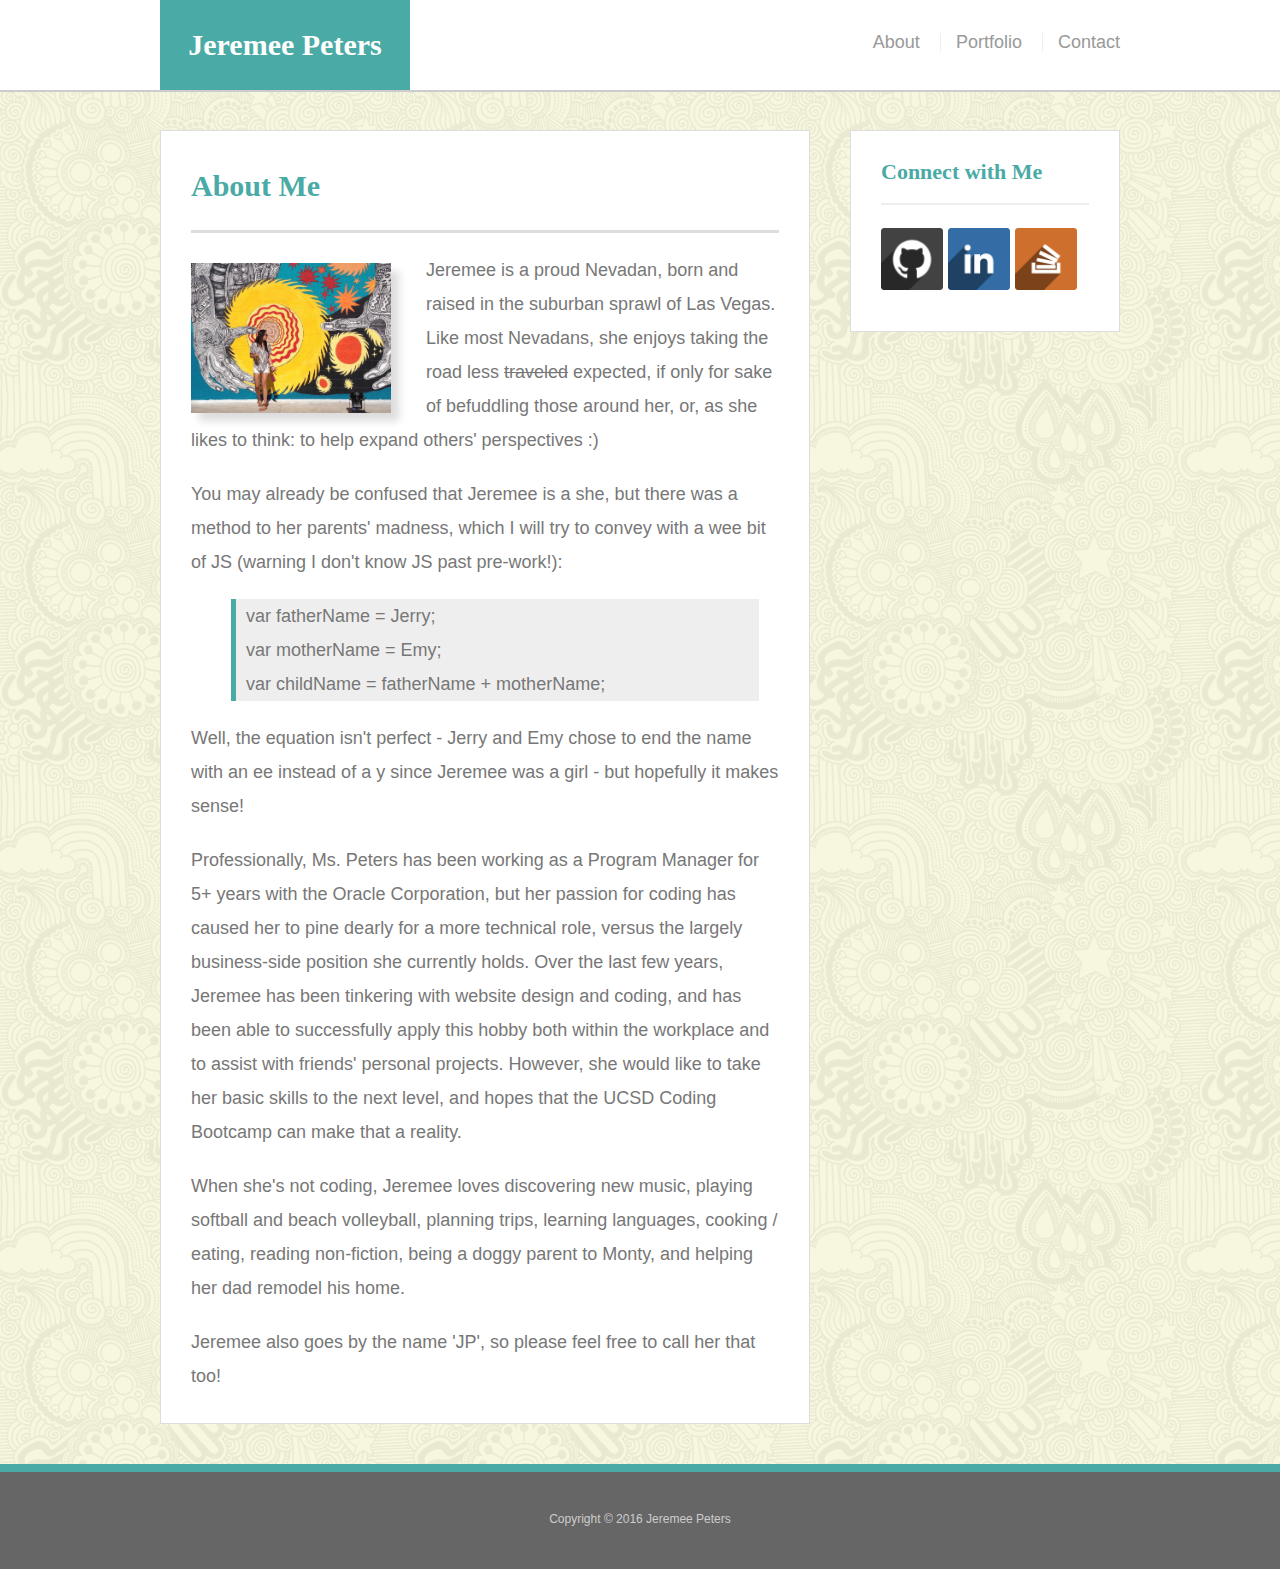
<file: index.html>
<!doctype html>
<html lang="en-us">

<head>
  <meta charset="UTF-8">
  <meta name="viewport" content="width=device-width, initial-scale=1.0"> 
  <title>About | Jeremee Peters</title>
  <link rel="shortcut icon" type="image/x-icon" href="assets/images/jp.ico">

  <link rel="stylesheet" type="text/css" href="assets/css/reset.css">
  <link rel="stylesheet" type="text/css" href="assets/css/style.css">

</head>

<body>

  <header id="masthead">
    <div class="container">
      <a href="index.html" id="logo">Jeremee Peters</a>
      <nav>
        <a href="index.html">About</a>
        <a href="portfolio.html">Portfolio</a>
        <a href="contact.html">Contact</a>
      </nav>
    </div>
  </header>

  <div id="main-container" class="container">
    <section class="main-section">
      <h1>About Me</h1>

      <img src="assets/images/bio-img-art-resize.jpg" class="auth-image" alt="Jeremee Peters">

      <p>Jeremee is a proud Nevadan, born and raised in the suburban sprawl of Las Vegas. Like most Nevadans, she enjoys taking the road less <del>traveled</del> expected, if only for sake of befuddling those around her, or, as she likes to think: to help expand others' perspectives :)</p>
      <p>You may already be confused that Jeremee is a <em>she</em>, but there was a method to her parents' madness, which I will try to convey with a wee bit of JS (warning I don't know JS past pre-work!):</p> 
      <blockquote>var fatherName = Jerry;<br>var motherName = Emy;<br>var childName = fatherName + motherName;</blockquote>
      <p> Well, the equation isn't perfect - Jerry and Emy chose to end the name with an <em>ee</em> instead of a <em>y</em> since Jeremee was a girl - but hopefully it makes sense!</p>
      <p>Professionally, Ms. Peters has been working as a Program Manager for 5+ years with the Oracle Corporation, but her passion for coding has caused her to pine dearly for a more technical role, versus the largely business-side position she currently holds. Over the last few years, Jeremee has been tinkering with website design and coding, and has been able to successfully apply this hobby both within the workplace and to assist with friends' personal projects. However, she would like to take her basic skills to the next level, and hopes that the UCSD Coding Bootcamp can make that a reality.</p>
      <p>When she's not coding, Jeremee loves discovering new music, playing softball and beach volleyball, planning trips, learning languages, cooking / eating, reading non-fiction, being a doggy parent to Monty, and helping her dad remodel his home.</p>
      <p>Jeremee also goes by the name 'JP', so please feel free to call her that too!</p>

    </section>

    <section class="sidebar">
      <div id="connect">
        <h2>Connect with Me</h2>

        <a href="https://www.github.com/jpetey" target="_blank"><img src="assets/images/git-icon.png" class="social" alt="GitHub" /></a>
        <a href="https://www.linkedin.com/in/jeremee-peters" target="_blank"><img src="assets/images/linked-icon.png" class="social" alt="LinkedIn" /></a>
        <a href="http://stackexchange.com/users/10045516/jpetey" target="_blank"><img src="assets/images/stack-icon.png" class="social" alt="Stack Overflow" /></a>
      </div>
    </section>
  </div>

  <footer>
    <div class="container">
      Copyright &copy; 2016 Jeremee Peters
    </div>
  </footer>
</body>

</html>
</file>
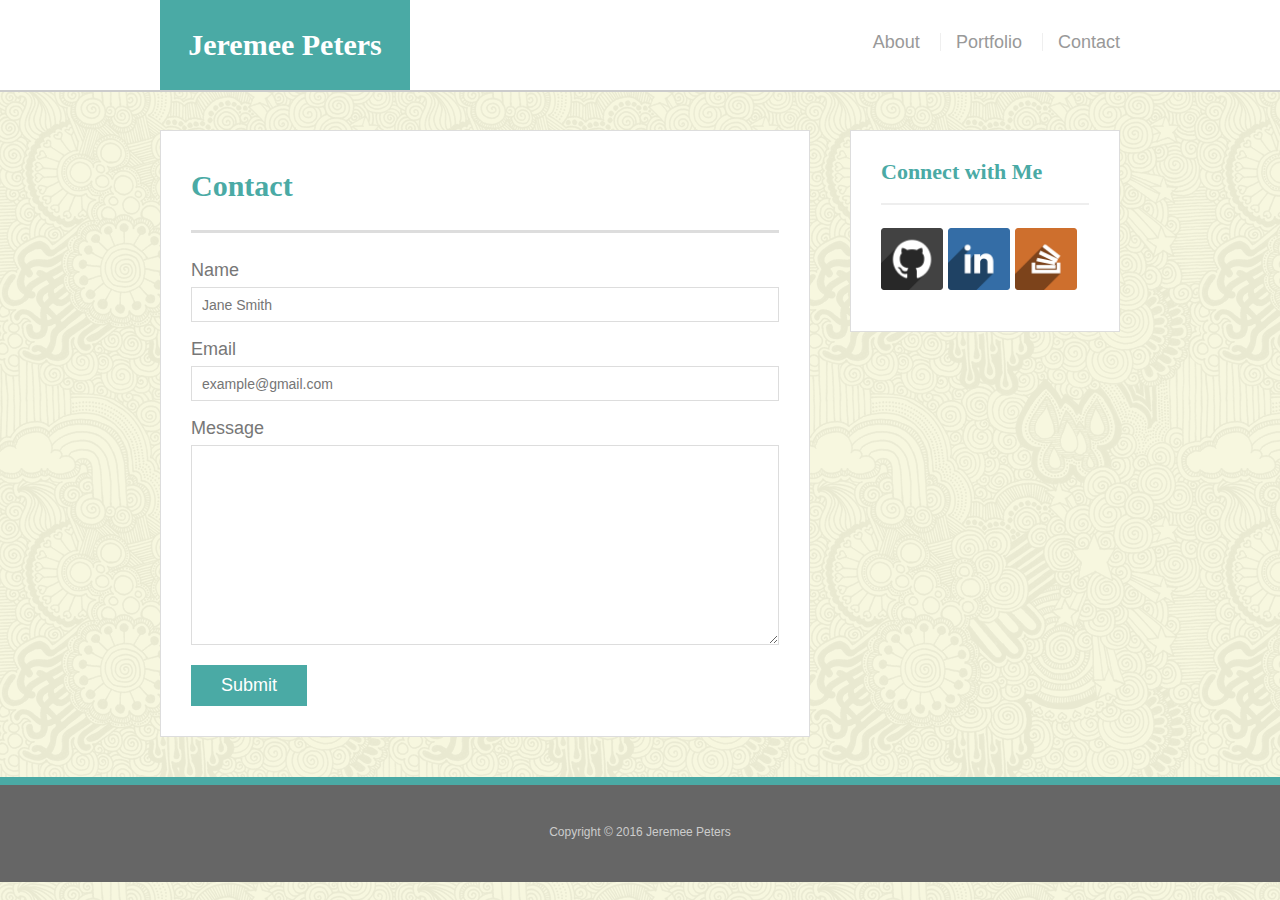
<file: contact.html>
<!doctype html>
<html lang="en-us">

<head>
  <meta charset="UTF-8">
  <title>Contact | Jeremee Peters</title>
  <link rel="shortcut icon" type="image/x-icon" href="assets/images/jp.ico">
  <link rel="stylesheet" type="text/css" href="assets/css/reset.css">
  <link rel="stylesheet" type="text/css" href="assets/css/style.css">
</head>

<body>

  <header id="masthead">
    <div class="container">
      <a href="index.html" id="logo">Jeremee Peters</a>
      <nav>
        <a href="index.html">About</a>
        <a href="portfolio.html">Portfolio</a>
        <a href="contact.html">Contact</a>
      </nav>
    </div>
  </header>

  <div id="main-container" class="container">
    <section class="main-section">
      <h1>Contact</h1>

      <form id="contact-form">
        <ul>
          <li>
            <label for="name">Name</label>
            <input type="text" id="name" name="name" placeholder="Jane Smith" required="required">
          </li>
          <li>
            <label for="email">Email</label>
            <input type="email" id="email" name="email" placeholder="example@gmail.com" required="required">
          </li>
          <li>
            <label for="message">Message</label>
            <textarea id="message" name="message" required="required"></textarea>
          </li>
        </ul>
        <input type="submit">
      </form>

    </section>

    <section class="sidebar">
      <div id="connect">
        <h2>Connect with Me</h2>
        <a href="https://www.github.com/jpetey" target="_blank"><img src="assets/images/git-icon.png" class="social" alt="GitHub" /></a>
        <a href="https://www.linkedin.com/in/jeremee-peters" target="_blank"><img src="assets/images/linked-icon.png" class="social" alt="LinkedIn" /></a>
        <a href="http://stackexchange.com/users/10045516/jpetey" target="_blank"><img src="assets/images/stack-icon.png" class="social" alt="Stack Overflow" /></a>
      </div>
    </section>
  </div>

  <footer>
    <div class="container">
      Copyright &copy; 2016 Jeremee Peters
    </div>
  </footer>
</body>

</html>
</file>
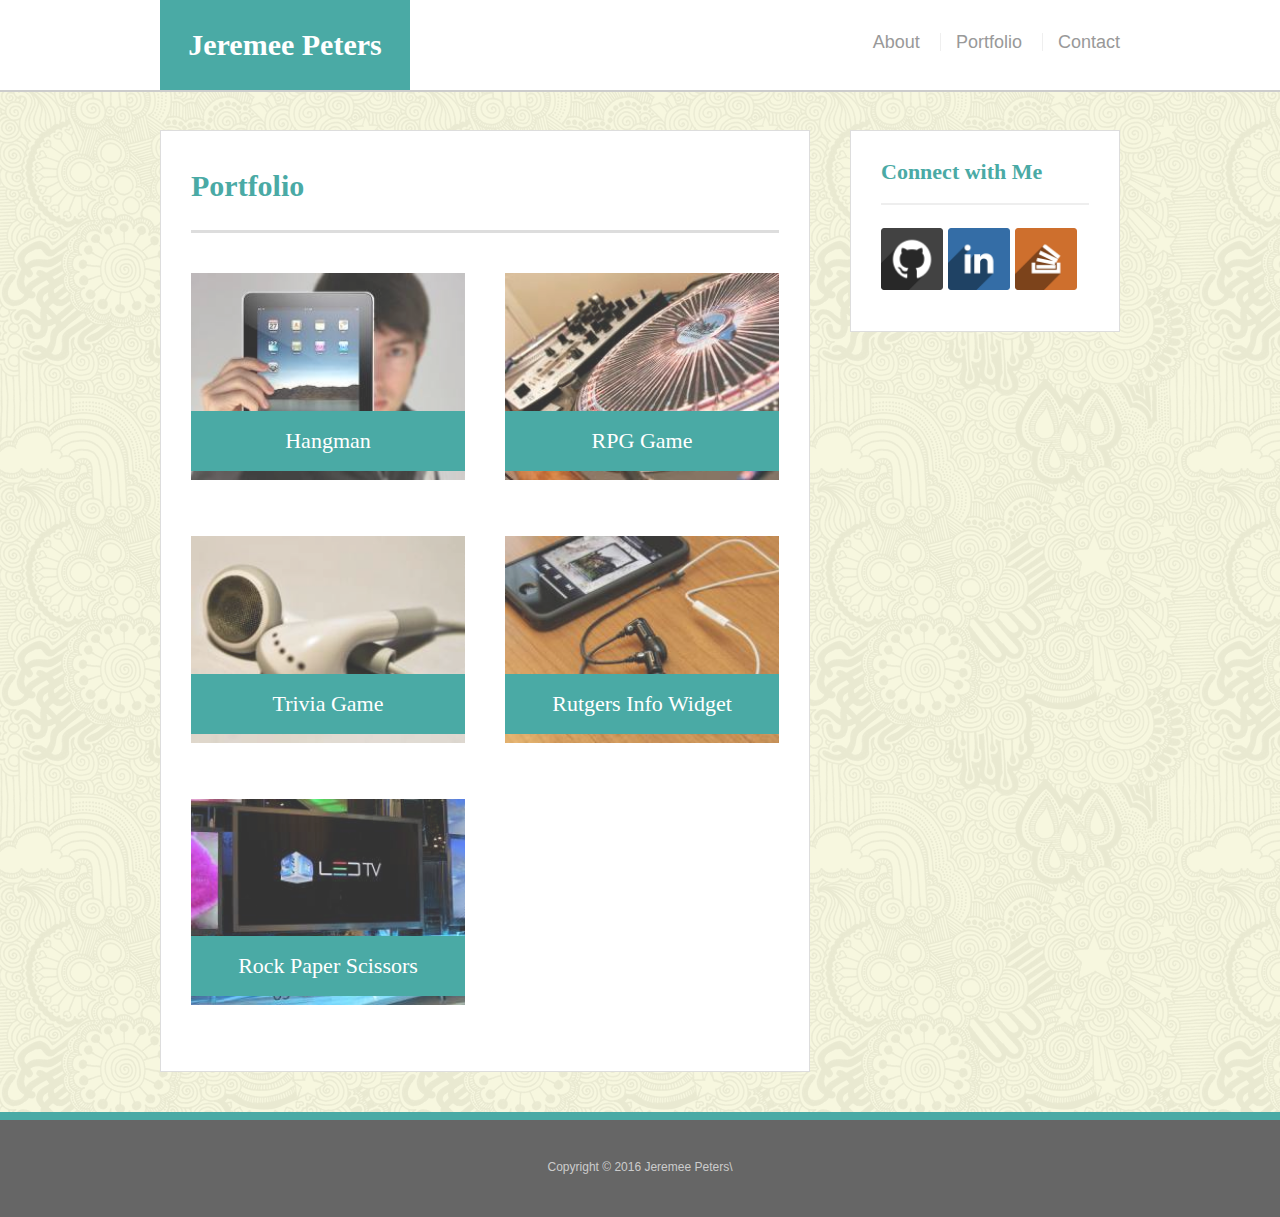
<file: portfolio.html>
<!doctype html>
<html lang="en-us">

<head>
  <meta charset="UTF-8">
  <title>Portfolio | Jeremee Peters</title>
  <link rel="shortcut icon" type="image/x-icon" href="assets/images/jp.ico">
  <link rel="stylesheet" type="text/css" href="assets/css/reset.css">
  <link rel="stylesheet" type="text/css" href="assets/css/style.css">
</head>

<body>

  <header id="masthead">
    <div class="container">
      <a href="index.html" id="logo">Jeremee Peters</a>
      <nav>
        <a href="index.html">About</a>
        <a href="portfolio.html">Portfolio</a>
        <a href="contact.html">Contact</a>
      </nav>
    </div>
  </header>

  <div id="main-container" class="container">
    <section class="main-section">
      <h1>Portfolio</h1>

      <div class="work">
        <img src="assets/images/portfolio/hangman.jpg" alt="hangman">

        <h3>Hangman</h3>
      </div>
      <div class="work">
        <img src="assets/images/portfolio/rpg.jpg" alt="RPG Game">

        <h3>RPG Game</h3>
      </div>
      <div class="work">
        <img src="assets/images/portfolio/trivia.jpg" alt="Trivia Game">

        <h3>Trivia Game</h3>
      </div>
      <div class="work">
        <img src="assets/images/portfolio/info-widget.jpg" alt="Rutgers Info Widget">

        <h3>Rutgers Info Widget</h3>
      </div>
      <div class="work">
        <img src="assets/images/portfolio/rock-paper.jpg" alt="Rock Paper Scissors">

        <h3>Rock Paper Scissors</h3>
      </div>

    </section>

    <section class="sidebar">
      <div id="connect">
        <h2>Connect with Me</h2>

        <a href="https://www.github.com/jpetey" target="_blank"><img src="assets/images/git-icon.png" class="social" alt="GitHub" /></a>
        <a href="https://www.linkedin.com/in/jeremee-peters" target="_blank"><img src="assets/images/linked-icon.png" class="social" alt="LinkedIn" /></a>
        <a href="http://stackexchange.com/users/10045516/jpetey" target="_blank"><img src="assets/images/stack-icon.png" class="social" alt="Stack Overflow" /></a>
      </div>
    </section>
  </div>

  <footer>
    <div class="container">
      Copyright &copy; 2016 Jeremee Peters\
    </div>
  </footer>
</body>

</html>
</file>
<file: assets/css/style.css>
body {
  font-family: 'Arial', 'Helvetica Neue', Helvetica, sans-serif;
  font-size: 18px;
  color: #777;
  line-height: 34px;
  background: url("../images/skulls.png");
}

* {
  box-sizing: border-box;
}


/*general*/

.container {
  clear: both;
  margin: 0 auto;
  width: 100%;
  max-width: 960px;
}

h1,
h2,
h3,
p {
  margin-bottom: 20px;
}

p:last-child {
  margin-bottom: 0;
}

h1,
h2,
h3 {
  font-family: 'Georgia', Times, Times New Roman, serif;
  color: #4aaaa5;
  font-weight: 700;
}

h1 {
  padding-bottom: 20px;
  font-size: 30px;
  line-height: 49px;
  border-bottom: 3px solid #ddd;
}

h2,
h3 {
  font-size: 22px;
}


/*header*/

#masthead {
  position: fixed;
  z-index: 99;
  margin: 0 0 30px;
  overflow: auto;
  width: 100%;
  color: #fff;
  background: #fff;
  border-bottom: 2px solid #ccc;
}

#logo {
  width: 250px;
  height: 90px;
  float: left;
  font-family: 'Georgia', Times, Times New Roman, serif;
  text-align: center;
  line-height: 90px;
  color: #fff;
  font-weight: 700;
  font-size: 30px;
  text-decoration: none;
  background: #4aaaa5;
}

nav {
  float: right;
  margin-top: 25px;
}

nav a {
  display: inline-block;
  margin-left: 15px;
  padding-left: 15px;
  color: #999;
  text-decoration: none;
  line-height: 18px;
  border-left: 1px solid #efefef;
}

nav a:first-child {
  border-left: 0 none;
}


/*footer*/

footer {
  padding: 30px 0;
  clear: both;
  color: #fff;
  color: #ccc;
  font-size: 12px;
  text-align: center;
  background: #666;
  border-top: 8px solid #4aaaa5;
}


/*sidebar*/

.sidebar {
  padding: 30px;
  width: 100%;
  max-width: 270px;
  float: right;
  margin-bottom: 40px;
  background: #fff;
  border: 1px solid #ddd;
}

h3,
.sidebar h2 {
  padding-bottom: 20px;
  margin-bottom: 15px;
  line-height: 22px;
  border-bottom: 2px solid #eee;
}

.social {
  width: 62px;
  height: 62px;
  margin-top: 8px;
  margin-right: 5px;
}

.social:last-child {
  margin-right: 0;
}


/*main*/

#main-container {
  padding-top: 130px;
}

.main-section {
  padding: 30px;
  margin: 0 0 40px 0;
  width: 100%;
  max-width: 650px;
  float: left;
  background: #fff;
  border: 1px solid #ddd;
}


/*portfolio page*/

.work {
  position: relative;
  width: 274px;
  overflow: auto;
  float: left;
  margin: 20px 0 25px;
}

.work:nth-child(even) {
  margin-right: 40px;
}

.work img {
  width: 100%;
  border: 0 none;
  opacity: .8;
}

.work h3 {
  position: absolute;
  bottom: 20px;
  margin-bottom: 0;
  padding: 15px;
  width: 100%;
  color: #fff;
  text-align: center;
  line-height: 30px;
  font-weight: 300;
  background: #4aaaa5;
  border-bottom: 0;
}

.auth-image {
  box-shadow: 8px 8px 8px #dddddd;
  float: left;
  height: auto;
  margin: 10px 35px 8px 0;
  width: 200px;
}

blockquote {
  background-color: #eeeeee;
  border-left: 5px solid #4aaaa5;
  padding-left: 10px;
  margin: 0 20px 20px 40px;
}

/*contact page*/

#contact-form ul {
  margin-bottom: 20px;
}

#contact-form li {
  margin-bottom: 10px;
}

label,
input[type=text],
input[type=email],
textarea {
  display: block;
  width: 100%;
}

input[type=text],
input[type=email],
textarea {
  height: 35px;
  padding: 0 10px;
  font-size: 14px;
  border: 1px solid #ddd;
}

textarea {
  height: 200px;
}

input[type=submit] {
  padding: 10px 30px;
  color: #fff;
  font-size: 18px;
  cursor: pointer;
  background: #4aaaa5;
  border: 0 none;
}

/*sticky footer stuff*/


/*http://ryanfait.com/html5-sticky-footer/*/

* {
  margin: 0;
}

html,
body {
  height: 100%;
}

.wrapper {
  min-height: 100%;
  height: auto !important;
  height: 100%;
  margin: 0 auto -105px;
}

footer,
.push {
  height: 105px;
}


/*end sticky footer stuff*/


/*start hover stuff*/

#logo:hover,
input[type=submit]:hover {
  background: #5E7F7E;
}

nav a:hover {
  color: #4aaaa5;
}

.social:hover {
  cursor: pointer;
  opacity: .8;
}

@media screen and (max-width: 980px) and (min-width: 769px) {
  
  .container {max-width: 725px;}

  .main-section {max-width: 415px;} 

  .auth-image {
    width: 100%;
    margin-bottom: 20px;
  }

   blockquote {
    margin-left: 0;
    margin-right: 0;
    padding-left: 0;
    padding-right: 0;
  }

  .work {
    width: 100%;
  }
}

@media screen and (max-width: 768px) and (min-width: 641px) {
  
  .container {
    padding: 0 20px;
  }

  .main-section, .sidebar {
    max-width: 100%;
    float: none;
    overflow: auto;
  } 

  .auth-image {
    width: 50%;
  }

  .work {
    width: 47%;
    overflow: hidden;
    margin: 15px 0px 8px;
  }

  .work:nth-child(even) {
    margin-right: 0px;
  }

  .work:nth-child(odd) {
    float: right;
  }

  .work h3 {
    margin-right: 20px;
    max-width: 100%;
  }
}

@media screen and (max-width: 640px) {
  
  body {
    font-size: 14px;
    line-height: 28px;}

  h1 {
      padding-bottom: 15px;
      font-size: 24px;
      line-height: 40px;
  }

  blockquote {
    margin-left: 0;
    margin-right: 0;
    padding-left: 0;
    padding-right: 0;
  }

  .container {
    padding: 0;
    margin: 0;
  }

  #masthead {
    position: static;
    margin: 0;
  }

  #logo {
    width: 100%;
    height: auto;
    line-height: 90px;
    font-weight: 700;
    font-size: 30px;
  }

  nav {
    float: none;
    margin: 0 auto;
    text-align: center;
  }

  nav a {
    display: inline-table;
    width: 32%;
    margin: 15px 0;
    padding: 0; 
    text-align: center;
  }

  #main-container {
    padding: 15px;
  }

  .auth-image {
    width: 100%;
    margin-bottom: 20px;
  }

  .main-section, .sidebar {
    max-width: 100%;
    float: none;
    overflow: auto;
  } 

  .work {
    width: 100%;
    margin-bottom: 10px;
  }
}
</file>
